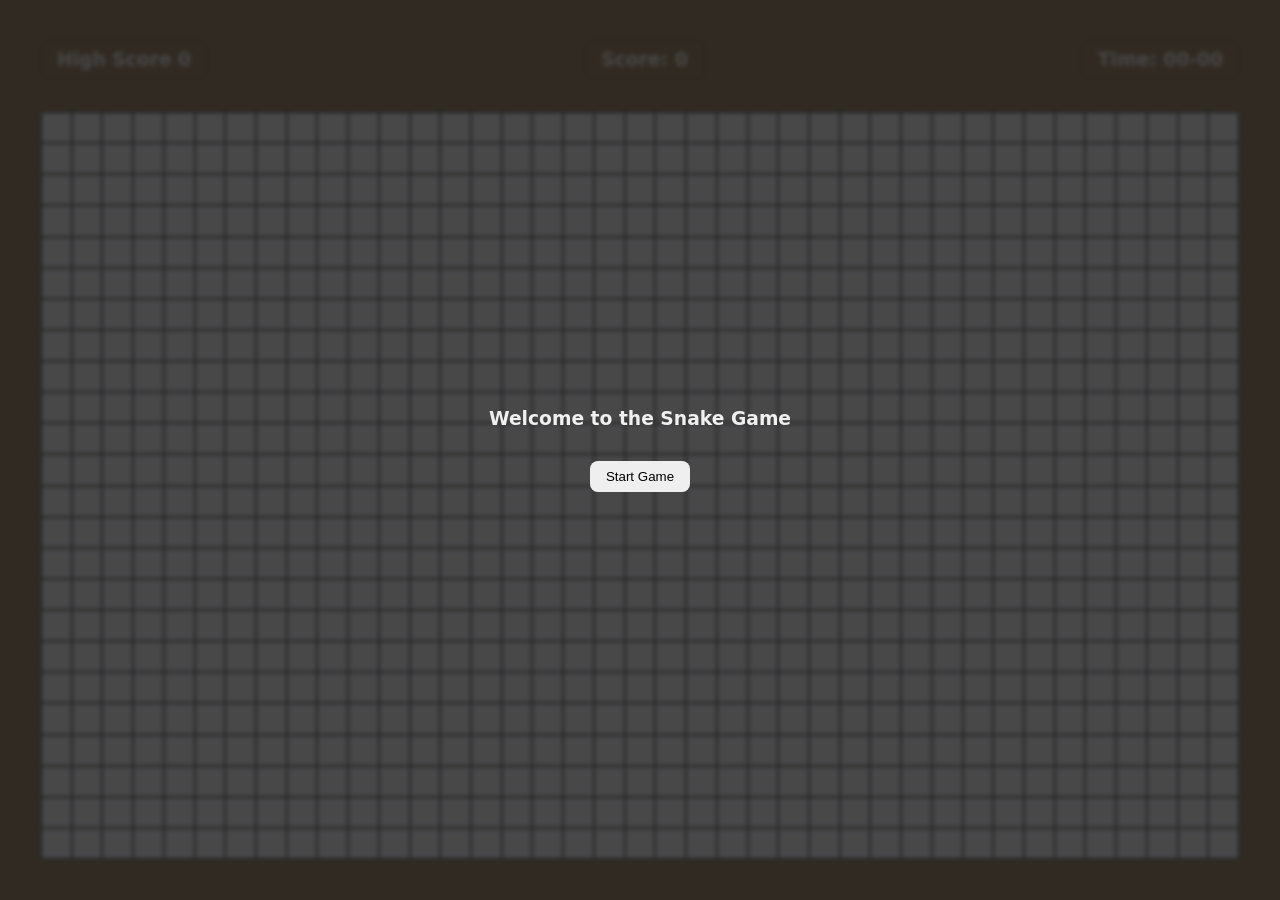
<file: index.html>
<!DOCTYPE html>
<html lang="en">
<head>
    <meta charset="UTF-8">
    <meta name="viewport" content="width=device-width, initial-scale=1.0">
    <title>Snake Game</title>
    <link rel="stylesheet" href="style.css">
    <script src="javascripts.js" defer></script>
</head>
<body>
    <main>
        <section>
            <div class="infos">
                <div class="info">
                    <h3>High Score
                        <span id="high-score">0</span>
                    </h3>
                </div>
                <div class="info">
                    <h3>Score:
                        <span id="score">0</span>
                    </h3>
                </div>
                <div class="info">
                    <h3>Time:
                        <span id="time">00-00</span>
                    </h3>
                </div>
            </div>
            <div class="board">
            </div>
        </section>
        <div class="modal">
            <div class="start-game">
                <h3>Welcome to the Snake Game</h3>
                <button class="btn btn-start">Start Game</button>
            </div>
            <div class="hit">
                <h3>Snake bite himself</h3>
                <button class="btn btn-restart">Restart Game</button>
            </div>
            <div class="game-over">
                <h3>Game Over</h3>
                <button class="btn btn-restart">Restart Game</button>
            </div>
        </div>
    </main>
</body>
</html>
</file>
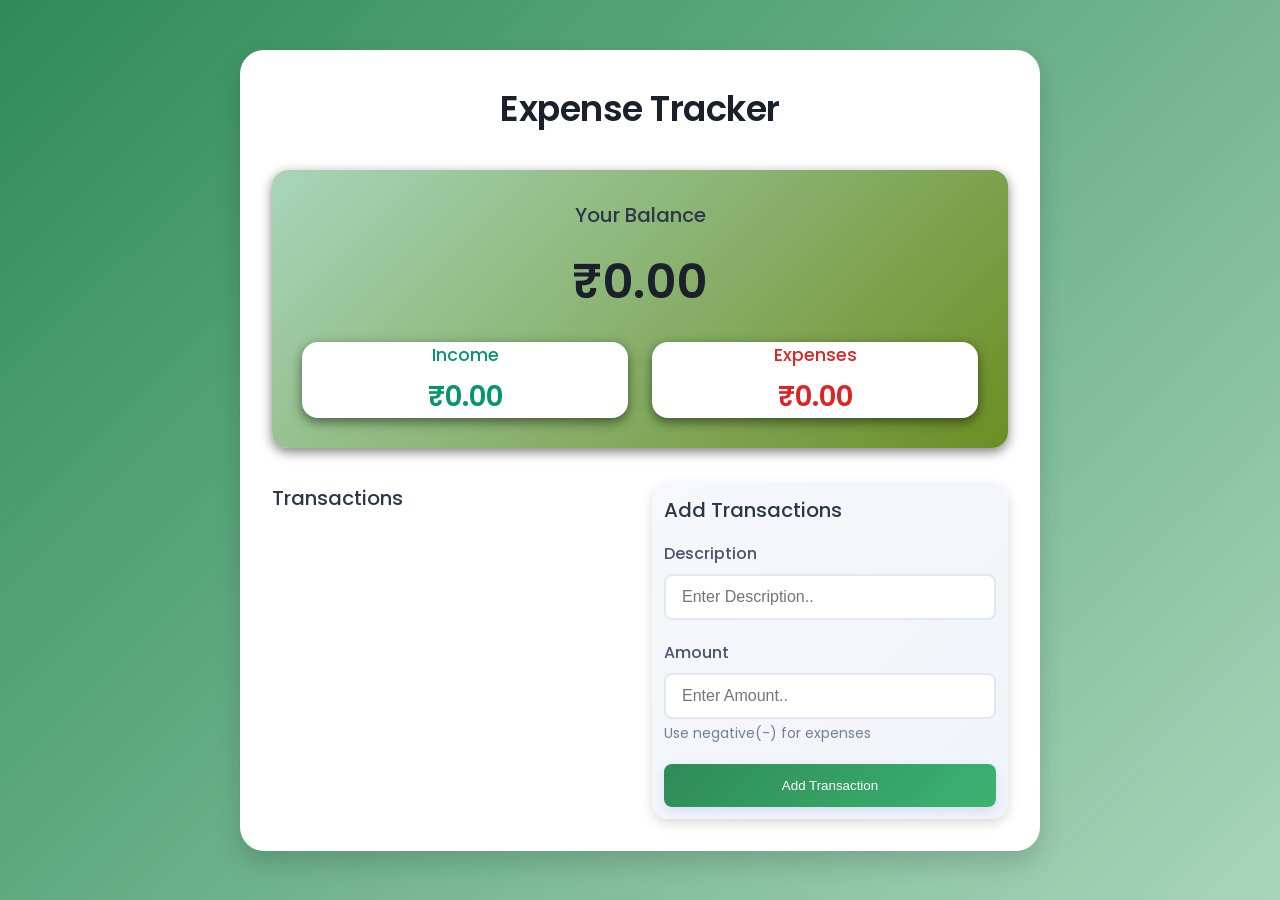
<file: Expenses-Tracker/index.html>
<!DOCTYPE html>
<html lang="en">
<head>
    <meta charset="UTF-8">
    <meta name="viewport" content="width=device-width, initial-scale=1.0">
    <title>Expenses Tracker</title>
    <link rel="stylesheet" href="style.css">
    <link href="https://fonts.googleapis.com/css2?family=Poppins:wght@400;500;600;700&display=swap" rel="stylesheet">
    <script src="javascript.js" defer></script>

</head>
<body>
    <div class="container">
        <h1>Expense Tracker</h1>

        <div class="balance-container">
            <h2>Your Balance</h2>
            <h1 id="balance">₹0.00</h1>

            <div class="summary">
                <div class="income">
                    <h3>Income</h3>
                    <p id="income-amount">₹0.00</p>
                </div>

                <div class="expenses">
                    <h3>Expenses</h3>
                    <p id="expense-amount">₹0.00</p>
                </div>
            </div>
        </div>

         <div class="main-content">
            <div class="transaction-container">
                <h2>Transactions</h2>
                <ul id="transaction-list">
                    <!--Transaction will be inserted here-->
                </ul>
            </div>

            <div class="form-container"> 
                <h2>Add Transactions</h2>
                <form id="transaction-form">
                    <div class="form-group">
                        <label for="description">Description</label>
                        <input type="text" id="description" placeholder="Enter Description..">
                    </div>

                    <div class="form-group">
                        <label for="amount">Amount</label>
                        <input type="number" id="amount" placeholder="Enter Amount..">
                        <small>Use negative(-) for expenses</small>
                    </div>
                    <button type="submit">Add Transaction</button>
                </form>
            </div>
         </div>
    </div>
</body>
</html>
</file>
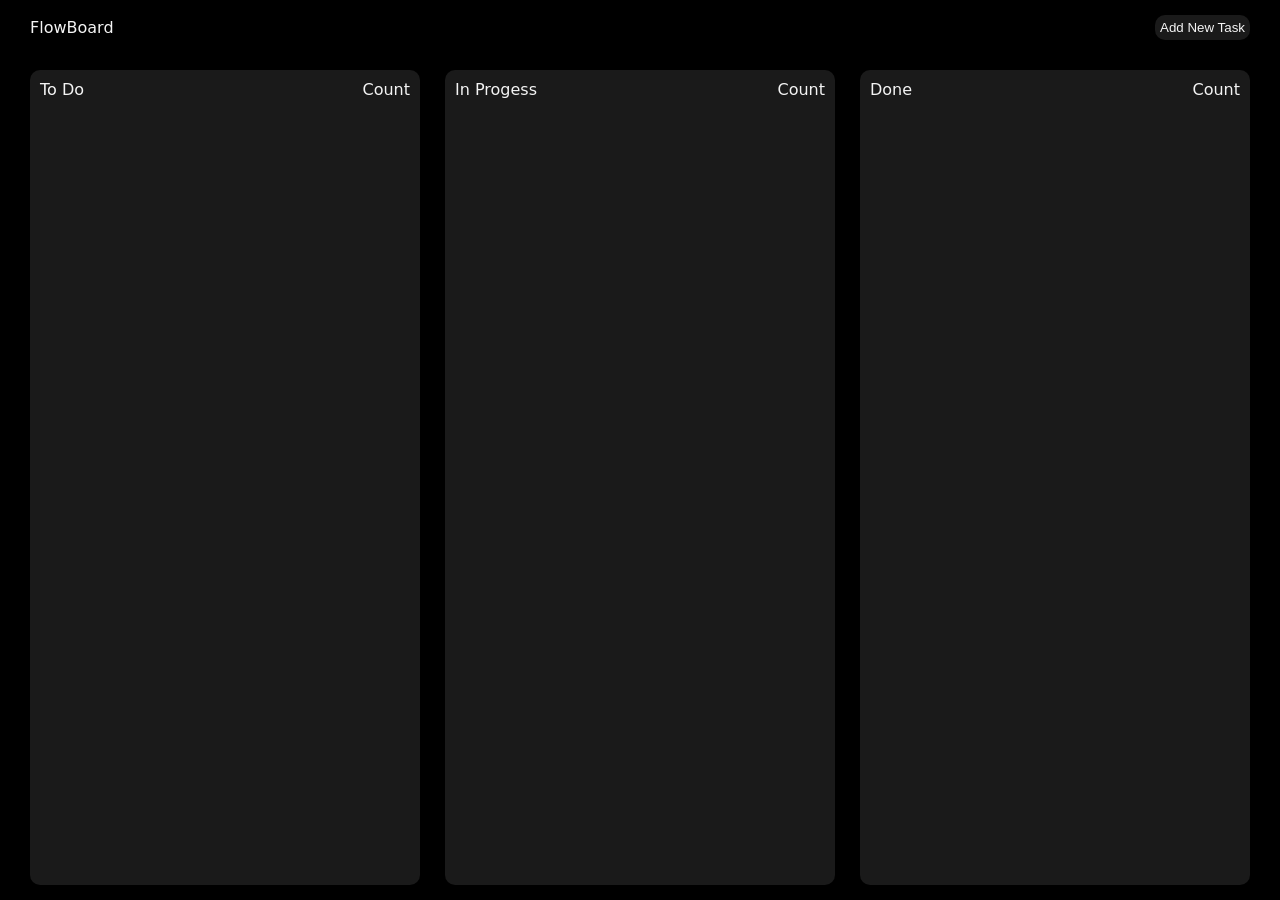
<file: Flow-Board/index.html>
<!DOCTYPE html>
<html lang="en">
<head>
    <meta charset="UTF-8">
    <meta name="viewport" content="width=device-width, initial-scale=1.0">
    <title>FlowBoard</title>
    <link rel="stylesheet" href="style.css">
    <script src="javascript.js" defer></script>
</head>
<body>
    <main>
        <nav>
            <div class="left">FlowBoard</div>
            <div class="right"><button id="toggle-modal">Add New Task</button></div>
        </nav>
        <section class="board">


            <div id="todo" class="task-column">
                <div class="heading">
                    <div class="left">To Do</div>
                    <div class="right">Count</div>
                </div>

                <!-- <div class="task" draggable="true">
                    <h2>Task 1</h2>
                    <p>Description for Task 1</p>
                    <button>Delete</button>
                </div> -->
            </div>


            <div id="progress" class="task-column">
                <div class="heading">
                    <div class="left">In Progess</div>
                    <div class="right">Count</div>
                </div>
            </div>


            <div id="done" class="task-column">
                <div class="heading">
                    <div class="left">Done</div>
                    <div class="right">Count</div>
                </div>
            </div>

        </section>
    </main>

    <div class="modal add-new-task ">
        <div class="bg"></div>
        <div class="center">
            <input type="text" placeholder="Task Title" id="task-title-input">
            <textarea name="" placeholder="Task Description" id="task-desc-input"></textarea>
            <button class="add-task-btn" id="add-new-task">Add Task</button>
        </div>
    </div>
</body>
</html>
</file>
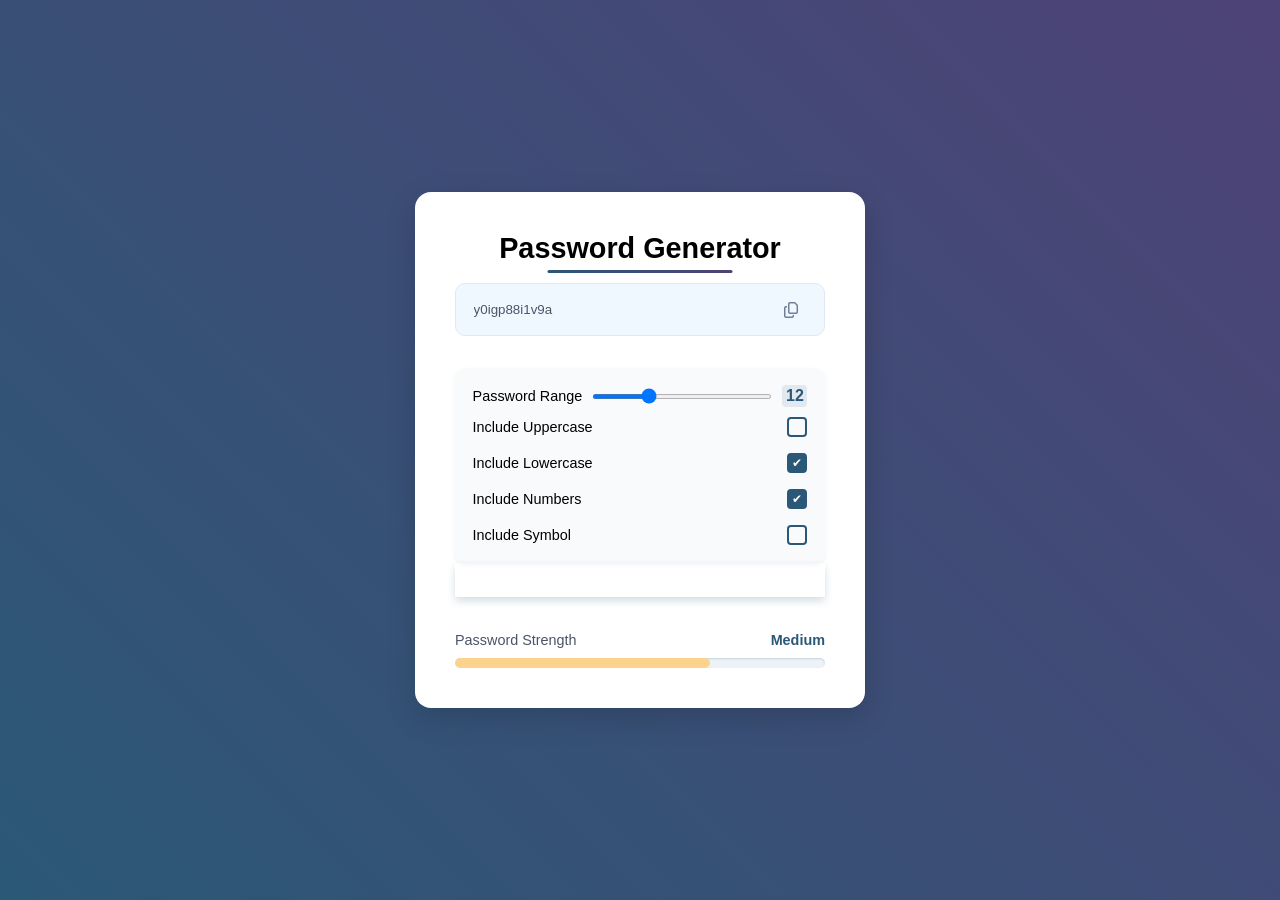
<file: Random-Password-Generate/index.html>
<!DOCTYPE html>
<html lang="en">

<head>
    <meta charset="UTF-8">
    <meta name="viewport" content="width=device-width, initial-scale=1.0">
    <title>Password Generate</title>
    <link rel="stylesheet" href="https://cdnjs.cloudflare.com/ajax/libs/font-awesome/6.5.0/css/all.min.css">
    <link rel="stylesheet" href="style.css">
    <script src="script.js" defer></script>
</head>

<body>
    <div class="container">
        <h1>Password Generator</h1>
        <div class="password-area" id="copy">
            <input type="text" readonly id="password" >
            <i class="fa-regular fa-copy" title="copy to clipboard" id="copy-btn"></i>
        </div>
        <div class="main">
            <div class="range-option">
                <label for="length">Password Range</label>
                <input type="range" min="6" max="26" value="12" id="length">
                <span id="length-value">12</span>
            </div>
            <!--UpperCase-->
            <div class="options">
                <label for="uppercase">Include Uppercase</label>
                <input type="checkbox" id="uppercase" >
            </div>
            <!--LowerCase-->
            <div class="options">
                <label for="lowercase">Include Lowercase</label>
                <input type="checkbox" id="lowercase" checked>
            </div>
            <!--Number-->
            <div class="options">
                <label for="numbers">Include Numbers</label>
                <input type="checkbox" id="numbers" checked>
            </div>
            <!--Symbol-->
            <div class="options">
                <label for="symbols">Include Symbol</label>
                <input type="checkbox" id="symbols">
            </div>

        </div>

        <!--Button AREA-->
        <div class="btn-area">
            <button id="generate-btn"><i class="fa-solid fa-key"></i>Generate Password</button>
        </div>
        <div class="strength">
            <p>Password Strength <span id="strength-label">Medium</span></p>
            <div class="strength-meter">
                <div class="strength-bar"></div>
            </div>
        </div>

    </div>
</body>

</html>
</file>
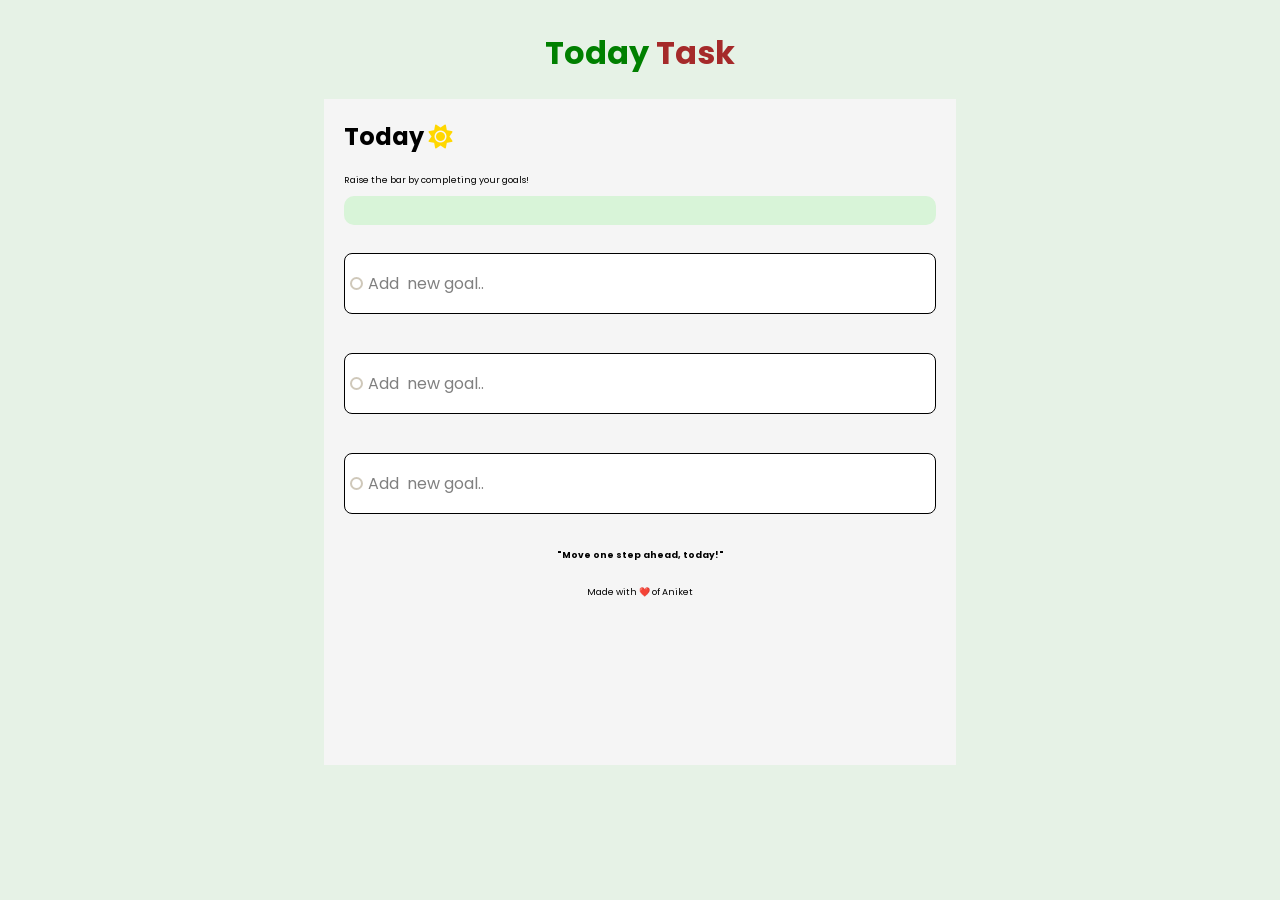
<file: Today-Task/Index.html>
<!DOCTYPE html>
<html lang="en">
<head>
    <meta charset="UTF-8">
    <meta name="viewport" content="width=device-width, initial-scale=1.0">
    <title>Focus on today</title>
    <link rel="stylesheet" href="style.css">
    <script src="javascript.js" defer></script>
    <link rel="preconnect" href="https://fonts.googleapis.com">
<link rel="preconnect" href="https://fonts.gstatic.com" crossorigin>
<link href="https://fonts.googleapis.com/css2?family=Poppins:ital,wght@0,100;0,200;0,300;0,400;0,500;0,600;0,700;0,800;0,900;1,100;1,200;1,300;1,400;1,500;1,600;1,700;1,800;1,900&display=swap" rel="stylesheet">
<link rel="stylesheet" href="https://cdnjs.cloudflare.com/ajax/libs/font-awesome/6.5.1/css/all.min.css">
</head>
<body>
    <div class="container">
        <div class="heading">
            <h1><span>Today</span> Task</h1>
        </div>
        <div class="box">

            <div class="Today">
                <h2>Today <i class="fa-solid fa-sun"> </i></h2>
            </div>

            <div class="progressbar ">
                <p class="label">Raise the bar by completing your goals!</p>
                <div class="barbg">
                    <div class="proges">
                        <span>2/3 compeleted</span>
                    </div>
                </div>
                <p class="error">Please set all the 3 goals</p>
            </div>
    
            <div class="options">
                
                        <div class="opt1">
                            <div class="input_area ">
                                <div class="gol"></div>
                                <input type="text" class="txt" placeholder="Add  new goal.." name="task" id="goal_one">
                            </div>
                        </div>
                        <div class="opt1">
                            <div class="input_area ">
                                <div class="gol"></div>
                                <input type="text" class="txt" placeholder="Add  new goal.." name="task" id="goal_two">
                            </div>
                        </div>
                        <div class="opt1">
                            <div class="input_area ">
                                <div class="gol"></div>
                                <input type="text" class="txt" placeholder="Add  new goal.." name="task" id="goal_three">
                            </div>
                        </div>
                
            </div>
    

            <div class="foot">
                <h5>"Move one step ahead, today!"</h5>
                <p>Made with ❤️ of Aniket</p>
            </div>

        </div>
    </div>
</body>
</html>
</file>
<file: style.css>
*{
    margin: 0;
    padding: 0;
    box-sizing: border-box;
}

html,body{
    height: 100%;
    width: 100%;
}
html{
    background-color: var(--bg-primary-color);
    color: var(--text-primary-color);
    font-family: system-ui, -apple-system, BlinkMacSystemFont, 'Segoe UI', Roboto, Oxygen, Ubuntu, Cantarell, 'Open Sans', 'Helvetica Neue', sans-serif;
}

/* make website consistant 👇*/
:root{     
    /* Background Colors*/
    --bg-primary-color: #0c0c0c;
    --bg-fill-color: #fdfdfc;
    /* Food Color*/
    --bg-food-color : red;
    /* Text Colors*/
    --text-primary-color: #f0f0f0; 
    /* spacing variable*/
    --space-xs:4px;
    --space--sm:8px;
    --space--m:12px;
    --space--md:16px;
    --space--lg:32px;
    --space--xl:32px;
    --space--2xl:40px;
    --space--3xl:48px;
    /* Border colors*/
    --border-primary-color: #333333;
    /* Border radius*/
    --border-radius-xs: 4px;
    --border-radius-sm: 8px;
    --border-radius-md: 12px;
    --border-radius-lg: 16px;
    --border-radius-xl: 20px;
    --border-radius-2xl: 24px;
}

.btn{
    padding: var(--space--sm) var(--space--md);
    border: none;
    border-radius: var(--border-radius-sm);
    cursor: pointer;
    transition: all 0.3s ease;
}
.btn:hover{
    transform: scale(1.1);
}

section{
    padding: var(--space--2xl);
    display: flex;
    flex-direction: column;
    height: 100%;
    background-color:rgb(114, 80, 36);
    gap: var(--space--lg)
}
main,section{
    width: 100%;
    height: 100%;
}
section .infos{
    display: flex;
    justify-content: space-between;
}
.info{
    padding: var(--space--sm) var(--space--md);
    border: 1px solid var(--border-primary-color);
    border-radius: var(--border-radius-sm);
}

.board{
    border: 1px solid var(--border-primary-color);
    flex-grow: 1; /* take full space of your parent have, here it is section*/
    display: grid;
    grid-template-columns: repeat(auto-fill,minmax(30px,1fr));/*one column width is 30px fixed
    repeat() is a function that repeats column or row sizes multiple times. */
    grid-template-rows: repeat(auto-fill,minmax(30px,1fr));
    /* minmax(30px,1fr) means each column is at least 30px wide but can expand to share remaining space equally */
    /* Means:
            Minimum width = 30px
            Maximum width = share remaining space equally
            So blocks never go below 30px, but they expand to fill empty space. */
    background-color: aliceblue;
}

.block{
    border: 1px solid var(--border-primary-color);
}

.fill{
    /* background-color: var(--bg-fill-color); */
    background-color: #0a7f3f;
}

.food{
    position: relative;
    background: transparent;
}

/* apple body */
.food::before{
    content: "";
    position: absolute;
    width: 14px;
    height: 14px;
    background: red;
    border-radius: 50%;
    top: 8px;
    left: 8px;
}

/* leaf */
.food::after{
    content: "";
    position: absolute;
    width: 7px;
    height: 4px;
    background: green;
    border-radius: 50%;
    top: 5px;
    left: 16px;
    transform: rotate(-30deg);
}

/*snake head start*/
/* Snake body */
.fill{
    background: linear-gradient(135deg, #7ed957, #1f7a1f);
    border-radius: 4px;
    border: 1px solid rgba(0,0,0,0.2);
}

/* Snake head */
.snake-head{
    position: relative;
    background: linear-gradient(135deg, #5ecf3b, #145a14);
    border-radius: 50%;
    border: 1px solid rgba(0,0,0,0.25);
}

/* Snake eyes */
.snake-head::before,
.snake-head::after{
    content: "";
    position: absolute;
    width: 4px;
    height: 4px;
    background: white;
    border-radius: 50%;
    top: 8px;
}

/* left eye */
.snake-head::before{
    left: 6px;
}

/* right eye */
.snake-head::after{
    right: 6px;
}
/*snake head end*/
.modal{
    height: 100vh;
    width: 100vw;
    position: fixed;
    top: 0;
    background-color: rgba(36, 35, 35, 0.822);
    backdrop-filter: blur(2px);
    display: flex;
    justify-content: center;
    align-items: center;
}
.modal .start-game, .modal .game-over, .modal .hit{
    display: flex;
    flex-direction: column;
    align-items: center;
    gap: var(--space--lg);
}

.modal .game-over{
    display: none;
}
.modal .hit{
    display: none;
}
</file>
<file: Expenses-Tracker/style.css>
*{
    margin: 0;
    padding: 0;
    box-sizing: border-box;
}
:root{
    --padding-sm: 5px;
    --padding-s: 10px;
    --padding-m: 15px;
    --padding-l: 20px;
    --padding-xl: 25px;
    --padding-xxl: 30px;
    --padding-rem: 2rem;
    --bg-color: #fff;
    --border-radius-sm: 4px;
    --border-radius-s: 8px;
    --border-radius-m: 12px;
    --border-radius-l: 16px;
    --border-radius-xl: 20px;
    --border-radius-xxl: 24px;
}
body{
    background: linear-gradient(135deg, #2e8b57,#a8d5ba);
    min-height: 100vh;
    font-family: 'Poppins', sans-serif;
    display: flex;
    align-items: center;
    justify-content: center;
    padding: var(--padding-m);
    color: #2d3436;
}
.container{
    width: 100%;
    max-width: 800px;
    justify-content: center;
    background-color: var(--bg-color);
    padding: var(--padding-rem);
    border-radius: var(--border-radius-xxl);
    box-shadow: 0 12px 24px rgba(0,0,0,0.15);
}
h1{
    text-align: center;
    color: #1a202c;
    margin-bottom: 35px;
    font-size: 2.2rem;
    font-weight: 600;
    letter-spacing: -0.5px;
}
h2{
    color: #2d3748;
    margin-bottom: 1rem;
    font-size: 1.25rem;
    font-weight: 500;
}
.balance-container{
    text-align: center;
    margin-bottom: 35px;
    padding: var(--padding-xxl);
    background: linear-gradient(135deg, #a8d5ba, #6b8e23);
    border-radius: 1rem;
    box-shadow: 0 4px 12px rgba(0,0,0, 0.5);
}
.balance-container h1{
    font-size: clamp(1.8rem, 5vw, 3rem);;
    margin: 15px 0;
    word-break: break-word;
}
.summary{
    display: grid;
    grid-template-columns: 1fr 1fr;
    gap: 24px;
    margin-top: 24px;
}
.main-content{
    display: grid;
    grid-template-columns: 1fr 1fr;  
    gap: 24px;
}
.income,.expenses{
    background-color: var(--bg-color);
    border-radius: 1rem;
    box-shadow: 0 4px 12px rgba(0,0,0, 0.5);
    transition: transform 0.2s ease;
}
.income:hover,
.expenses:hover{
transform: translateY(-2px);
}

.income h3{
    color: #059669;
    font-size: 1.1rem;
    font-weight: 500;
}
.expenses h3{
    color: #dc2626;
    font-size: 1.1rem;
    font-weight: 500;
}
.income p,
.expenses p{
    margin-top: 8px;
    font-size: clamp(1.2rem, 4vw, 1.75rem);;
    font-weight: 600;
    word-break: break-word;
}
.income p{
    color: #059669;
}
.expenses p{
    color: #dc2626;
}
.transaction-container{
    height: 100%;
    display: flex;
    flex-direction: column;
}

#transaction-list{
    list-style: none;
    max-height: 500px;
    overflow-y: auto;
    padding-right: 8px;
    flex-grow: 1;
}
.transaction span:last-child{
    white-space: nowrap;
    font-size: clamp(0.9rem, 3.5vw, 1rem);
}
.transaction span:first-child{
    flex: 1;
    min-width: 0; /* important for flex overflow fix */
    overflow: hidden;
    text-overflow: ellipsis;
    white-space: nowrap;
    max-width: 60%;
}
#transaction-list::-webkit-scrollbar{
    width: 8px;
}
#transaction-list::-webkit-scrollbar-track{
    /* track is the background of scrollbar*/
    background-color: #f1f1f1;
    border-radius: var(--border-radius-sm);
}
#transaction-list::-webkit-scrollbar-thumb{
/*thumb is the drggable part of the scrollbar*/
background-color: #cbd5e0;
border-radius: var(--border-radius-sm);
}
#transaction-list::-webkit-scrollbar-thumb:hover{
    background-color: #a0aec0;
}
.transaction{
    display: flex;
    justify-content: space-between;
    align-items: center;
    padding: 1rem 1.2rem;
    margin-bottom: 12px;
    border-radius: var(--border-radius-m);
    background-color: var(--bg-color);
    box-shadow: 0 2px 8px rgba(0,0,0, 0.05);
    transition: all 0.2s ease;
    border-right: 5px solid;
    animation: slideIn 0.3s ease;
    overflow: hidden;
}
@keyframes slideIn{
    from{
        opacity: 0;
        transform: translateX(-20px);
    }
    to{
        opacity: 1;
        transform: translateX(0px);
    }
}
.transaction:hover{
    transform: translateY(4px);
    box-shadow: 0 4px 12px rgba(0,0,0,0.1);
}
.transaction.income{
    border-right-color: #059669;
}
.transaction.expenses{
    border-right-color: #dc2626;
}
.transaction .delete-btn{
    background: none;
    border: none;
    color: #dc2626;
    cursor: pointer;
    font-size: 1.4rem;
    opacity: 0;
    transition: all 0.2s ease;
    padding: 4px 8px;
    border-radius: 4px;
    margin-left: 12px;
}
.transaction:hover .delete-btn{
    opacity: 1;
}
.transaction .delete-btn:hover{
    background-color: #fee2e2;
    transform: scale(1.1);
}
.form-container{
    background: linear-gradient(135deg,#f6f8fb,#f1f4f8);
    padding: 12px;
    border-radius: var(--border-radius-l);
    box-shadow: 0 4px 12px rgba(0,0,0,0.15);
    display: flex;
    flex-direction: column;
}
small{
    display: block;
    color: #718096;
    font-size: 0.875rem;
    margin-top: 4px;
}
.form-container form{
    height: 100%;
    display: flex;
    flex-direction: column;
}
.form-group{
    margin-bottom: 20px;
}
label{
    display: block;
    margin-bottom: 8px;
    color: #4a5568;
    font-weight: 500;
}
input{
    width: 100%;
    padding: 12px 16px;
    border: 2px solid #e2e8f0;
    border-radius: var(--border-radius-s);
    font-size: 1rem;
    transition: all 0.2s ease;
    background-color: white;
}

input:focus{
    outline: none;
    border-color: #667eea;
    box-shadow: 0 0 0 3px rgba(102, 126, 234, 0.1);
}

input:hover{
    border-color: #cbd5e0;
}

button[type="submit"]{
    width: 100%;
    padding: 14px;
    background: linear-gradient(135deg, #2e8b57 0%, #3cb371 100%);
    color: white;
    border:none;
    border-radius: var(--border-radius-s);
    cursor: pointer;
    font-weight: 500;
    transition: all 0.2s ease;
    box-shadow: 0 4px 12px rgba(102, 126, 234, 0.2);
    margin-top: auto;
}
button[type="submit"]:hover{
    transform: translateY(-2px);
    box-shadow: 0 6px 16px rgba(102, 126, 234, 0.3);
}
button[type="submit"]:active{
    transform: translateY(0);
}

/*responsiveness*/
@media (max-width: 900px){
    /*apply styles when screen width is 900px or smaller.*/
    .main-content{
        grid-template-columns: 1fr;
    }
    #transaction-list{
        max-height: 300px;
    }
}

@media (max-width: 400px){
    .container{
        padding: var(--padding-xl);
    }
    .summary{
        grid-template-columns: 1fr;
        gap: 16px;
    }
    .balance-container h1{
        font-size: 2.5rem;
    }
    .income p,
    .expenses p{
        font-size: 1.5rem;
    }
    .transaction{
        padding: 14px 16px;
    }
    h1{
        font-size: 1.8rem;
    }
}
</file>
<file: Flow-Board/style.css>
*{
    margin: 0;
    padding: 0;
    box-sizing: border-box;
}
html,body{
    height: 100%;
    width: 100%;
}
html{
    font-family: system-ui, -apple-system, BlinkMacSystemFont, 'Segoe UI', Roboto, Oxygen, Ubuntu, Cantarell, 'Open Sans', 'Helvetica Neue', sans-serif;
}
:root{
    --background-color: black;
    --primary-text-color: #f4f4f4;
    --secondary-text-color: skyblue;
    --btn-bg-color: #1a1a1a;
    --bg-task-color: #2a2a2a;
    --delete-btn-color: rgb(210, 36, 36);
    /*padding variable */
    --nav-padding: 15px 30px;
    --section-padding: 15px 30px;
    --padding-s: 5px;
    --padding-m: 10px;
    --padding-l: 15px;
    --padding-xl: 20px;
    --padding-xxl: 25px;
    /*Border-Radius variables */
    --border-radius-s: 5px;
    --border-radius-m: 10px;
    --border-radius-l: 15px;
    --border-radius-xl: 20px;
    --border-radius-xxl: 30px;

}

body{
    background-color: var(--background-color);
    color: var(--primary-text-color);
}
main{
    height: 100%;
    display: flex;
    flex-direction: column;
}
nav{
    padding: var(--nav-padding);
    display: flex;
    align-items: center;
    justify-content: space-between;
    position: sticky;
    top: 0;
    background-color: var(--background-color);
}
nav button{
    background-color: var(--btn-bg-color);
    border: none;
    outline: none;
    color: var(--secondary-text--color);
    padding: var(--padding-s);
    border-radius: var(--padding-s);
    cursor: pointer;
    border-radius: var(--border-radius-m);
}
section{
    padding: var(--section-padding);
    display: flex;
    /*if we do not give flex grows then main will take whole size of view port and section look like a nav bar*/
    flex-grow: 1;
    /* flex-grow cover whaterver area are left in your parent have*/
    justify-content: space-between;
    gap: var(--padding-xxl);
}
section .task-column{
    background-color: var(--btn-bg-color);
    width: 100%;
    flex: 1;
    padding: var(--padding-m);
    display: flex;
    flex-direction: column;
    gap: var(--padding-m);
    border-radius: var(--border-radius-m);
    transition: all 0.7s cubic-bezier(0.075, 0.82, 0.165, 1);
}
section .task-column.hover-over{
    border: 2px dashed var(--primary-text-color);
    scale: 1.05;
}
section .task-column .heading{
    width: 100%;
    display: flex;
    align-items: center;
    justify-content: space-between;
    
}
section .task-column .task{
    background-color: var(--bg-task-color); 
    border-radius: var(--border-radius-m);
    padding: var(--padding-m);
    display: flex;
    flex-direction: column;
    gap: var(--padding-s);  
    cursor: grab;
}
section .task-column .task button{
    align-self: flex-end;
    cursor: pointer;
    padding: var(--padding-s) var(--padding-m);
    border: none;
    outline: none;
    border-radius: var(--padding-s);
    background-color: var(--delete-btn-color);
    color: var(--primary-text-color);
}

.modal{
    display: none;
    position: fixed;
    height: 100vh;
    width: 100vw;
    top: 0;
    left: 0;
    align-items: center;
    justify-content: center;
}
.modal.active{
    display: flex;
}
.modal .bg{
    position: absolute;
    height: 100%;
    width: 100%;
    background-color: rgba(57, 56, 56, 0.381);
    backdrop-filter: blur(4px); /*it make translusent*/
}

.modal .center{
    background-color: var(--btn-bg-color);
    padding: var(--padding-xxl);
    border-radius: var(--border-radius-m);
    display: flex;
    flex-direction: column;
    gap: var(--padding-m);
    z-index: 10;
}
.modal .center input, .modal .center textarea, .modal .center select{
    background-color: var(--bg-task-color);
    border: none;
    outline: none;
    color: var(--primary-text-color);
    padding: var(--padding-m);
    border-radius: var(--border-radius-s);
}
.modal .center button{
    background-color: var(--bg-task-color);
    border: none;
    outline: none;
    color: var(--primary-text-color);
    padding: var(--padding-m);
    cursor: pointer;
    border-radius: var(--border-radius-s);
    width: fit-content;
    align-self: center;

}
</file>
<file: Random-Password-Generate/style.css>
@import url(https://fonts.googleapis.com/css?family=Montserrat:100,200,300,regular,500,600,700,800,900,100italic,200italic,300italic,italic,500italic,600italic,700italic,800italic,900italic);
*{
    margin: 0;
    padding: 0;
    box-sizing: border-box;
    font-family: "motserrat", sans-serif;
}
:root{
    --primary-color: #2b5876;
    --secondary-color: #4e4376;
    --weak-color: #fc8181;
    --medium-color: #fbd38d;
    --strong-color: #68d391;
}
body{
    display: flex;
    justify-content: center;
    align-items: center;
    background: linear-gradient(45deg, var(--primary-color), var(--secondary-color));
    min-height: 100vh;
    padding: 20px;
}
.container{
    background-color: white;
    border-radius: 1rem;
    padding: 2.5rem;
    box-shadow: 0 10px 30px rgba(0,0,0,0.15);
    width: 90%;
    max-width: 450px;
}
h1{
    color: black;
    text-align: center;
    margin-bottom: 10px;
    font-size: 1.8rem;
    font-weight: 700;
    position: relative;
    padding-bottom: 0.5rem;
}
h1::after{
    content: "";
    left: 50%;
    transform: translateX(-50%);
    position: absolute;
    bottom: 0;
    width: 50%;
    height: 3px;
    background: linear-gradient(45deg, var(--primary-color), var(--secondary-color));
    border-radius: 2px;
}
.password-area{
    display: flex;
    align-items: center;
    justify-content: space-between;
    background-color: aliceblue;
    border: black;
    border-radius: 10px;
    border: 1px solid #e2e8f0;
    box-shadow: 0 2 5px rgba(0,0,0,0.1);
    margin-bottom: 2rem;
    overflow: hidden;
    padding: 0 1rem 0 0;
}
.fa-regular {
    padding-right: 10px;
    border-radius: 15px;
    transition: all 0.2s;
    cursor: pointer;
    color: #718096;
}
.fa-regular:hover{
    color: blue;
    transform: scale(1.1);
    
}
input[type="text"]{
    padding: 1.1rem;
    width: 87%;
    border: none;
    background-color: aliceblue;
    color: #4a5568;
    outline: none;
    border-radius: 10px;
}

.main{
    background-color: #f8fafc;
    padding: 1.1rem;
    border-radius: 10px;
    box-shadow: 0 2px 5px rgba(0,0,0,0.05);
}
.range-option{
    margin-bottom: 10px;
    display: flex;
    justify-content: space-between;
    align-items: center;
    gap: 10px;
}
.range-option label{
    font-size: 0.9rem;
    font-weight: 500;
}
input[type="range"]{
    anchor-scope: var(--primary-color);
    height: 5px;
    cursor: pointer;
    flex: 1;
}
#length-value{
    font-weight: 600;
    color: var(--primary-color);
    width: 25px;
    text-align: center;
    background: #e2e8f0;
    border-radius: 4px;
    padding: 2px 2px;
}
.options{
    display: flex;
    justify-content: space-between;
    align-items: center;
    margin-bottom: 1rem;
}
.options:last-child{
    margin-bottom: 0;
}
.options label{
    font-size: 0.9rem;
    font-weight: 500;
}
input[type="checkbox"]{
    width: 20px;
    height: 20px;
    border: 2px solid var(--primary-color);
    appearance: none;
    cursor: pointer;
    border-radius: 4px;
    outline: none;
    position: relative;
    transition: all 0.3s;
}
input[type="checkbox"]:checked{
    background-color: var(--primary-color);
}
input[type="checkbox"]:checked::after{
   content: "\2714"; 
   /* univeral code  */
   position: absolute;
   color: #fff;
   left: 50%;
   top: 50%;
   transform: translate(-50%,-50%);
   font-size: 12px;
}

.btn-area button{
    width: 100%;
    padding: 8px;
    background: linear-gradient(45deg, var(--primary-color));
    color: white;
    border: none;
    font-size: 1rem;
    font-weight: 600;
    cursor: pointer;
    transition: all 0.3s;
    margin-bottom: 1.4rem;
    box-shadow: 0 4px 8px rgba(43,88,118,0.2);
}
.btn-area button:active{
    transform: translateY(0);
}
.btn-area button:hover{
    transform: translateY(-2px);
}
.strength{
    margin-top: 0.8rem;

}
.strength p{
    font-size: 0.9rem;
    color: #4a5568;
    margin-bottom: 0.6rem;
    display: flex;
    justify-content: space-between;
    font-weight: 500;
}
#strength-label{
    color: var(--primary-color);
    font-weight: 600;
}
.strength-meter{
    height: 10px;
    background-color: #edf2f7;
    border-radius: 5px;
    margin-top: 0.5rem;
    overflow: hidden;
    box-shadow: inset 0 1px 2px rgba(43,88,118,0.2);
}
.strength-bar{
    height: 100%;
    width: 0;
    min-width: 5%;
    background-color: var(--weak-color);
    transition: all 0.3s ease;
    border-radius: 5px;
}

@media(max-width:768px){
    .container{
        width: 95%;
        padding: 1.8rem;
    }
    h1{
        font-size: 1.6rem;
    }
}
</file>
<file: Today-Task/style.css>
*{
    font-family: "Poppins", sans-serif;
}
.poppins-thin {
  font-family: "Poppins", sans-serif;
  font-weight: 100;
  font-style: normal;
}

.poppins-extralight {
  font-family: "Poppins", sans-serif;
  font-weight: 200;
  font-style: normal;
}

.poppins-light {
  font-family: "Poppins", sans-serif;
  font-weight: 300;
  font-style: normal;
}

.poppins-regular {
  font-family: "Poppins", sans-serif;
  font-weight: 400;
  font-style: normal;
}

.poppins-medium {
  font-family: "Poppins", sans-serif;
  font-weight: 500;
  font-style: normal;
}

.poppins-semibold {
  font-family: "Poppins", sans-serif;
  font-weight: 600;
  font-style: normal;
}

.poppins-bold {
  font-family: "Poppins", sans-serif;
  font-weight: 700;
  font-style: normal;
}

.poppins-extrabold {
  font-family: "Poppins", sans-serif;
  font-weight: 800;
  font-style: normal;
}

.poppins-black {
  font-family: "Poppins", sans-serif;
  font-weight: 900;
  font-style: normal;
}

.poppins-thin-italic {
  font-family: "Poppins", sans-serif;
  font-weight: 100;
  font-style: italic;
}

.poppins-extralight-italic {
  font-family: "Poppins", sans-serif;
  font-weight: 200;
  font-style: italic;
}

.poppins-light-italic {
  font-family: "Poppins", sans-serif;
  font-weight: 300;
  font-style: italic;
}

.poppins-regular-italic {
  font-family: "Poppins", sans-serif;
  font-weight: 400;
  font-style: italic;
}

.poppins-medium-italic {
  font-family: "Poppins", sans-serif;
  font-weight: 500;
  font-style: italic;
}

.poppins-semibold-italic {
  font-family: "Poppins", sans-serif;
  font-weight: 600;
  font-style: italic;
}

.poppins-bold-italic {
  font-family: "Poppins", sans-serif;
  font-weight: 700;
  font-style: italic;
}

.poppins-extrabold-italic {
  font-family: "Poppins", sans-serif;
  font-weight: 800;
  font-style: italic;
}

.poppins-black-italic {
  font-family: "Poppins", sans-serif;
  font-weight: 900;
  font-style: italic;
}
body{
    background-color: rgb(230, 242, 230);
    /* font-family: "Poppins", sans-serif; */
}
.container{
    display: flex;
    justify-content: center;
    align-items: center;
    flex-direction: column;
}
.heading{
    color: brown;
}
.heading span{
    color: green;
}
.box{
    min-height: 74vh;
    width: 50%;
    background-color: whitesmoke;
    box-sizing: border-box;
    padding: 10px;
    padding: 0 20px;
}

.error{
    position: absolute;
    color: red;
    display: none;
}

.showerror .error{
display: block;
}

.Today h1{
    font-size: 64px;
}
.Today h2 i{
    color: gold;
}

.Today i{
    display: inline-block;
    animation: rotatesun 6s linear infinite;
    transition: 0.3s;
}



@keyframes rotatesun{
    from{
        transform: rotate(0deg);
    }
    to{
        transform: rotate(360deg);
    }
}

/* .Today i:hover{
    animation: rotateSun 2s linear infinite;
} */


.barbg{
    background-color: rgb(216, 244, 216);
    border-radius: 10px;
    padding: 2px;
}
.progressbar p{
    font-size:xx-small;
}
progress{
    width: 98%;
    height: 20px;
}

/* progress::-webkit-progress-bar {
    background-color: #d8f4d8;
    border-radius: 10px;
}

progress::-webkit-progress-value {
    background-color: green;
    border-radius: 10px;
} */

.proges{
    display: flex;
    align-items: center;
    height: 25px;
    width: 10%;
    background-color: darkgreen;
    border-radius: 20px;
    overflow: hidden;
    transition: width 0.25s ease-in-out;

}
.proges span{
    font-size: x-small;
    color: white;
    padding-left: 10px;
    min-width: max-content;
}
.options{
    display: flex;
    flex-direction: column;
    justify-content: space-around;
    height: 300px;  
    margin-top: 9px;
}
.opt1{
    display: flex;
    align-items: center;
    min-height: 3.72rem;
    background-color: white;
    border: 0.5px solid black;
    border-radius: 8px;
}

.input_area{
    display: flex;
    width: 100%;
    justify-content: center;
    align-items: center;
}

input:focus {
  outline: none;
}

.gol{
    height: 0.82rem;
    /* background-color: green; */
    width: 0.82rem;
    margin-left: 5px;
    border-radius: 50%;
    cursor: pointer;
    border: 2px solid rgba(97,72,28,0.3);
    box-sizing: border-box;
}

.completed .gol{
    background-image: url('img/tick.png');
    background-size: cover;
    background-repeat: no-repeat;
    background-color: #48A300;
    border-color: #48A300;;
    cursor: pointer;
    margin-right: 10px;
    text-decoration: line-through;
}
.completed .txt{
    text-decoration: line-through;
    color: green;
}

.txt{
    accent-color: grey;
    width: 80%;
    padding-left: 5px;
}


.txt{
    flex: 1;
    height: 40px;
    font-size: 16px;
    border: none;
    color: black;
}

.txt::placeholder{
    color: grey;
}

.foot{
    display: flex;
    flex-direction: column;
    justify-content: center;
    align-items: center;
}
.foot h5{
    font-size: xx-small;
}
.foot p{
    font-size: xx-small;
}

@media (min-width: 200px) and (max-width: 415px) {
  input {
    width: 100px;
  }
}
@media (max-width:556px) {
    .Today h2{
        font-size: 16px;
    }
    h1{
       font-size: 16px;
    }
    .box{
    width: 80%;
    height: 30%;
    background-color: whitesmoke;
    box-sizing: border-box;
    padding: 5px;
    padding: 0 20px;
    padding-top: 20px;
}
.options{
    justify-content: space-around;
    height: 330px;  
}
.box{
    min-height: 65vh;
}
.barbg{
    padding-left: 4px;
    margin-top: 5px;
    margin-bottom: 5px;
}
.container{
    justify-content: space-between;
    padding-top: 70px;
}
.foot{
    padding-top: 15px;
    align-items: center;
}
.foot h5{
    font-size: xx-small;
}
.foot p{
    font-size: xx-small;
}
}
</file>
